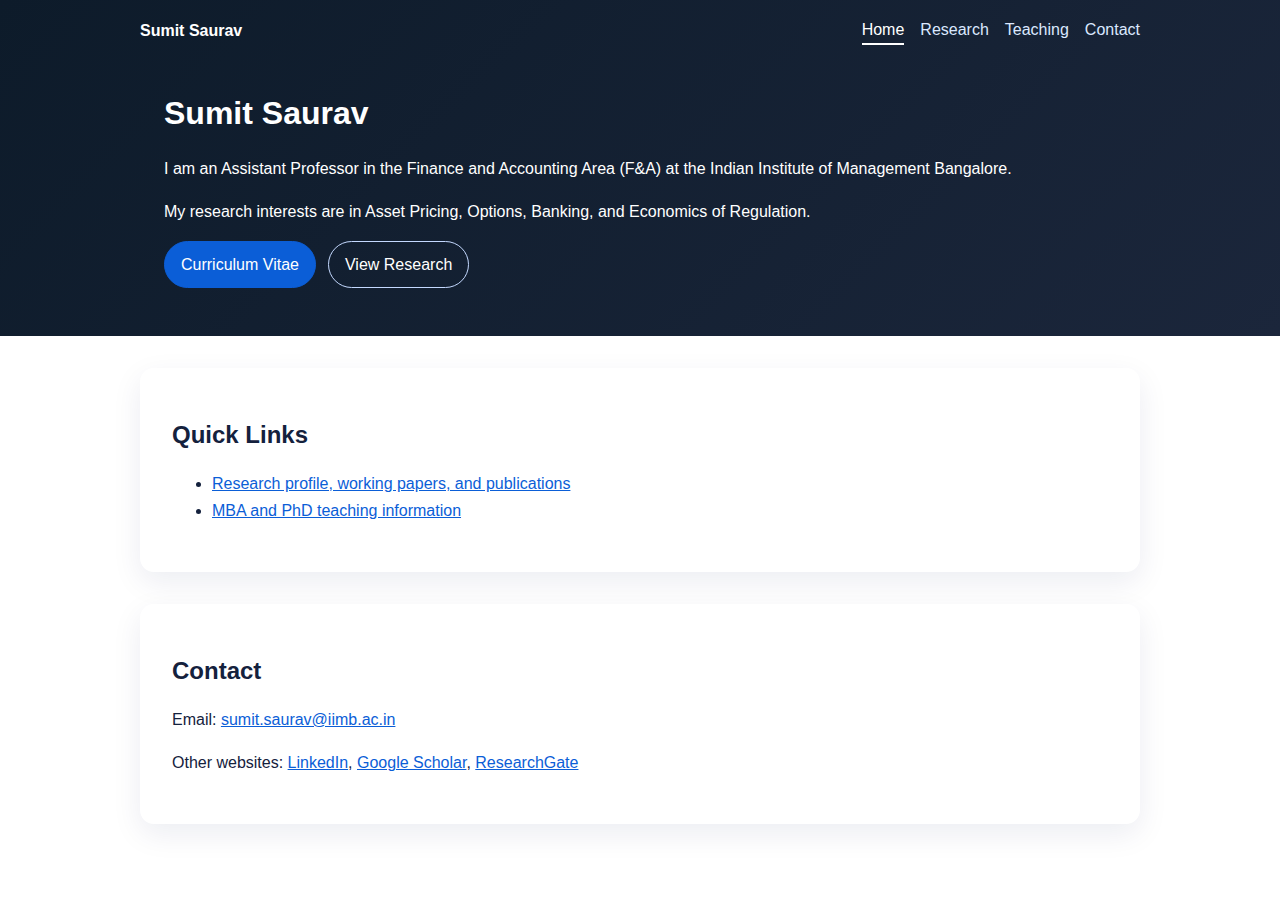
<file: index.html>
<!doctype html>
<html lang="en">
  <head>
    <meta charset="UTF-8" />
    <meta name="viewport" content="width=device-width, initial-scale=1.0" />
    <title>Sumit Saurav | Home</title>
    <meta name="description" content="Home page of Sumit Saurav: Assistant Professor at IIM Bangalore." />
    <link rel="stylesheet" href="assets/styles.css" />
  </head>
  <body>
    <header class="hero" id="home">
      <nav class="nav">
        <a class="brand" href="index.html">Sumit Saurav</a>
        <div class="nav-links">
          <a class="active" href="index.html">Home</a>
          <a href="research.html">Research</a>
          <a href="teaching.html">Teaching</a>
          <a href="#contact">Contact</a>
        </div>
      </nav>

      <div class="hero-content">
        <h1>Sumit Saurav</h1>
        <p>I am an Assistant Professor in the Finance and Accounting Area (F&amp;A) at the Indian Institute of Management Bangalore.</p>
        <p>My research interests are in Asset Pricing, Options, Banking, and Economics of Regulation.</p>
        <div class="hero-actions">
          <a class="btn primary" href="https://drive.google.com/file/d/19l6YqhWyXA_LMgUlRx5mkF_AWWPj53NI/view?usp=sharing" target="_blank" rel="noopener noreferrer">Curriculum Vitae</a>
          <a class="btn" href="research.html">View Research</a>
        </div>
      </div>
    </header>

    <main class="section">
      <h2>Quick Links</h2>
      <ul>
        <li><a href="research.html">Research profile, working papers, and publications</a></li>
        <li><a href="teaching.html">MBA and PhD teaching information</a></li>
      </ul>
    </main>

    <footer id="contact" class="footer">
      <h2>Contact</h2>
      <p>Email: <a href="mailto:sumit.saurav@iimb.ac.in">sumit.saurav@iimb.ac.in</a></p>
      <p>
        Other websites:
        <a href="http://www.linkedin.com/in/sumit-saurav-b0028643/?originalSubdomain=in" target="_blank" rel="noopener noreferrer">LinkedIn</a>,
        <a href="https://scholar.google.com/citations?user=0EZDq5oAAAAJ&hl=en" target="_blank" rel="noopener noreferrer">Google Scholar</a>,
        <a href="http://www.researchgate.net/profile/Sumit-Saurav-2" target="_blank" rel="noopener noreferrer">ResearchGate</a>
      </p>
    </footer>
  </body>
</html>
</file>
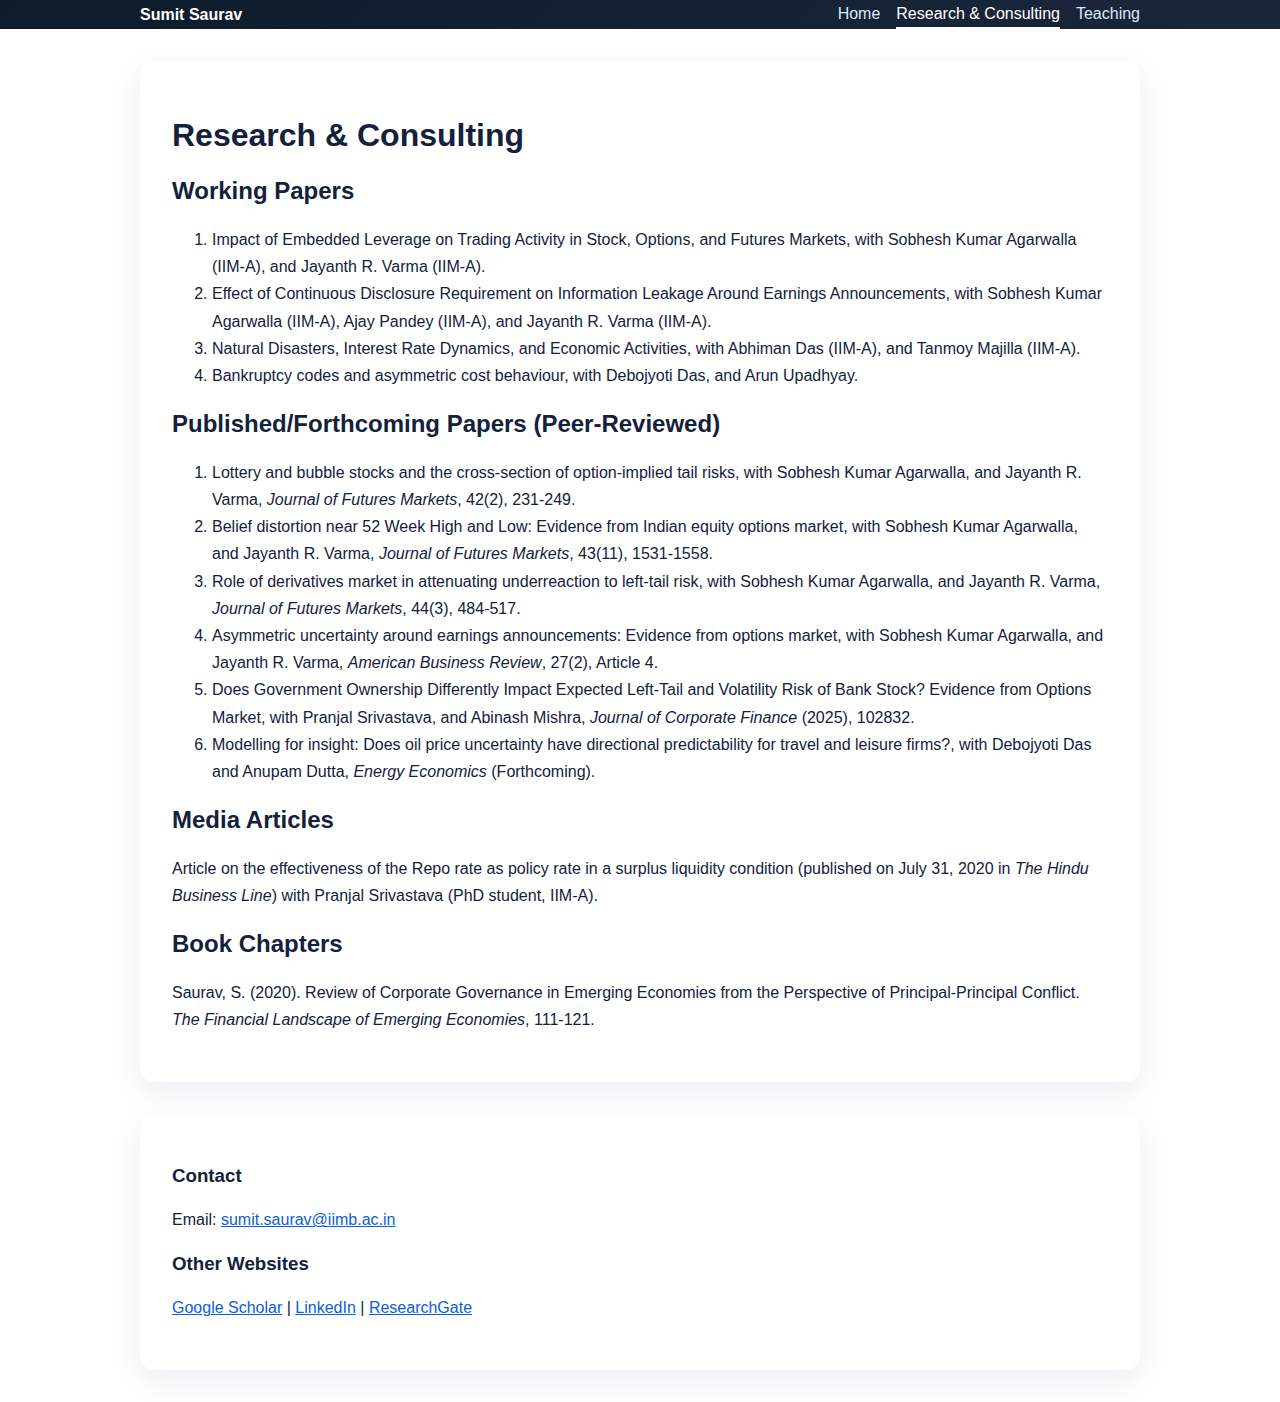
<file: research.html>
<!doctype html>
<html lang="en">
<head>
  <meta charset="UTF-8" />
  <meta name="viewport" content="width=device-width, initial-scale=1.0" />
  <title>Sumit Saurav | Research &amp; Consulting</title>
  <meta name="description" content="Research page of Sumit Saurav with working papers and publications." />
  <link rel="stylesheet" href="assets/styles.css" />
</head>
<body>

  <header class="header">
    <nav class="nav">
      <a class="brand" href="index.html">Sumit Saurav</a>
      <div class="nav-links">
        <a href="index.html">Home</a>
        <a class="active" href="research.html">Research &amp; Consulting</a>
        <a href="teaching.html">Teaching</a>
      </div>
    </nav>
  </header>

  <main class="section">
    <h1>Research &amp; Consulting</h1>

    <h2>Working Papers</h2>
    <ol>
      <li>Impact of Embedded Leverage on Trading Activity in Stock, Options, and Futures Markets, with Sobhesh Kumar Agarwalla (IIM-A), and Jayanth R. Varma (IIM-A).</li>
      <li>Effect of Continuous Disclosure Requirement on Information Leakage Around Earnings Announcements, with Sobhesh Kumar Agarwalla (IIM-A), Ajay Pandey (IIM-A), and Jayanth R. Varma (IIM-A).</li>
      <li>Natural Disasters, Interest Rate Dynamics, and Economic Activities, with Abhiman Das (IIM-A), and Tanmoy Majilla (IIM-A).</li>
      <li>Bankruptcy codes and asymmetric cost behaviour, with Debojyoti Das, and Arun Upadhyay.</li>
    </ol>

    <h2>Published/Forthcoming Papers (Peer-Reviewed)</h2>
    <ol>
      <li>Lottery and bubble stocks and the cross-section of option-implied tail risks, with Sobhesh Kumar Agarwalla, and Jayanth R. Varma, <em>Journal of Futures Markets</em>, 42(2), 231-249.</li>
      <li>Belief distortion near 52 Week High and Low: Evidence from Indian equity options market, with Sobhesh Kumar Agarwalla, and Jayanth R. Varma, <em>Journal of Futures Markets</em>, 43(11), 1531-1558.</li>
      <li>Role of derivatives market in attenuating underreaction to left-tail risk, with Sobhesh Kumar Agarwalla, and Jayanth R. Varma, <em>Journal of Futures Markets</em>, 44(3), 484-517.</li>
      <li>Asymmetric uncertainty around earnings announcements: Evidence from options market, with Sobhesh Kumar Agarwalla, and Jayanth R. Varma, <em>American Business Review</em>, 27(2), Article 4.</li>
      <li>Does Government Ownership Differently Impact Expected Left-Tail and Volatility Risk of Bank Stock? Evidence from Options Market, with Pranjal Srivastava, and Abinash Mishra, <em>Journal of Corporate Finance</em> (2025), 102832.</li>
      <li>Modelling for insight: Does oil price uncertainty have directional predictability for travel and leisure firms?, with Debojyoti Das and Anupam Dutta, <em>Energy Economics</em> (Forthcoming).</li>
    </ol>

    <h2>Media Articles</h2>
    <p>Article on the effectiveness of the Repo rate as policy rate in a surplus liquidity condition (published on July 31, 2020 in <em>The Hindu Business Line</em>) with Pranjal Srivastava (PhD student, IIM-A).</p>

    <h2>Book Chapters</h2>
    <p>Saurav, S. (2020). Review of Corporate Governance in Emerging Economies from the Perspective of Principal-Principal Conflict. <em>The Financial Landscape of Emerging Economies</em>, 111-121.</p>
  </main>

  <footer class="footer">
    <div class="footer-content">
      <div>
        <h3>Contact</h3>
        <p>Email: <a href="mailto:sumit.saurav@iimb.ac.in">sumit.saurav@iimb.ac.in</a></p>
      </div>

      <div>
        <h3>Other Websites</h3>
        <p>
          <a href="https://scholar.google.com/citations?user=0EZDq5oAAAAJ&hl=en" target="_blank" rel="noopener noreferrer">Google Scholar</a> |
          <a href="https://www.linkedin.com/in/sumit-saurav-b0028643" target="_blank" rel="noopener noreferrer">LinkedIn</a> |
          <a href="https://www.researchgate.net/profile/Sumit-Saurav-2" target="_blank" rel="noopener noreferrer">ResearchGate</a>
        </p>
      </div>
    </div>
  </footer>

</body>
</html>
</file>
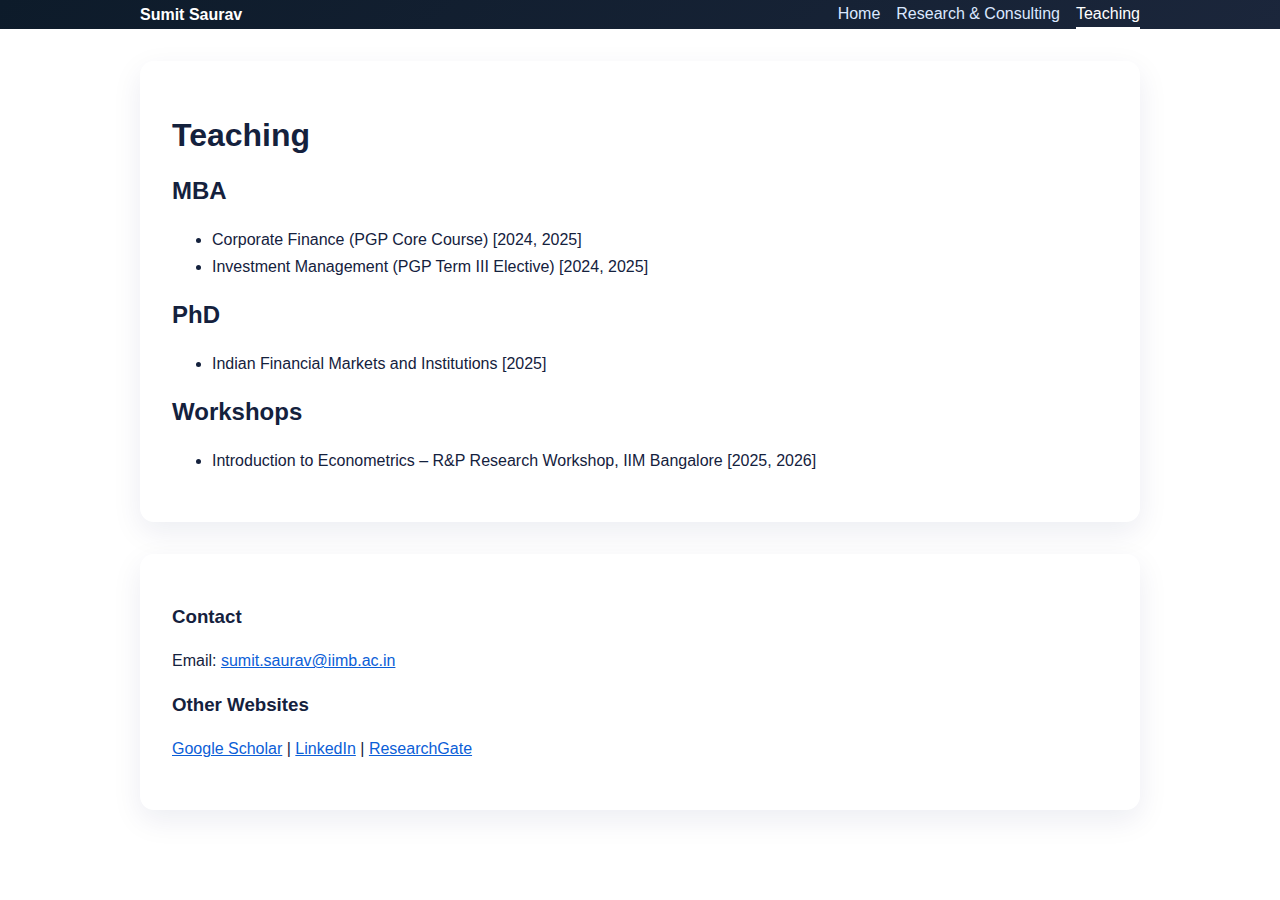
<file: teaching.html>
<!doctype html>
<html lang="en">
<head>
  <meta charset="UTF-8" />
  <meta name="viewport" content="width=device-width, initial-scale=1.0" />
  <title>Sumit Saurav | Teaching</title>
  <meta name="description" content="Teaching page of Sumit Saurav." />
  <link rel="stylesheet" href="assets/styles.css" />
</head>

<body>

<header class="header">
  <nav class="nav">
    <a class="brand" href="index.html">Sumit Saurav</a>

    <div class="nav-links">
      <a href="index.html">Home</a>
      <a href="research.html">Research &amp; Consulting</a>
      <a class="active" href="teaching.html">Teaching</a>
    </div>
  </nav>
</header>


<main class="section teaching-section">

<h1>Teaching</h1>

<h2>MBA</h2>
<ul>
<li>
Corporate Finance (PGP Core Course)  
<span class="teaching-years">[2024, 2025]</span>
</li>

<li>
Investment Management (PGP Term III Elective)  
<span class="teaching-years">[2024, 2025]</span>
</li>
</ul>


<h2>PhD</h2>
<ul>
<li>
Indian Financial Markets and Institutions  
<span class="teaching-years">[2025]</span>
</li>
</ul>


<h2>Workshops</h2>
<ul>
<li>
Introduction to Econometrics – R&amp;P Research Workshop, IIM Bangalore  
<span class="teaching-years">[2025, 2026]</span>
</li>
</ul>

</main>


<footer class="footer">

<div class="footer-content">

<div>
<h3>Contact</h3>
<p>Email: <a href="mailto:sumit.saurav@iimb.ac.in">sumit.saurav@iimb.ac.in</a></p>
</div>

<div>
<h3>Other Websites</h3>
<p>
<a href="https://scholar.google.com/citations?user=0EZDq5oAAAAJ&hl=en" target="_blank">Google Scholar</a> |
<a href="https://www.linkedin.com/in/sumit-saurav-b0028643" target="_blank">LinkedIn</a> |
<a href="https://www.researchgate.net/profile/Sumit-Saurav-2" target="_blank">ResearchGate</a>
</p>
</div>

</div>

</footer>

</body>
</html>
</file>
<file: assets/styles.css>
:root {
  --bg: #f4f7fb;
  --card: #ffffff;
  --text: #14213d;
  --accent: #0b5ed7;
}

* {
  box-sizing: border-box;
}

body {
  margin: 0;
  font-family: Inter, "Segoe UI", Roboto, Arial, sans-serif;
  color: var(--text);
  background: white;
  line-height: 1.7;
}

header {
  background: linear-gradient(135deg, #0d1b2a, #1b263b);
  color: white;
  position: sticky;
  top: 0;
  z-index: 1000;
}

.hero {
  background: linear-gradient(135deg, #0d1b2a, #1b263b);
  color: white;
  padding: 1rem 1.5rem 3rem;
}

.nav {
  max-width: 1000px;
  margin: 0 auto;
  display: flex;
  justify-content: space-between;
  align-items: center;
  gap: 1rem;
}

.brand {
  color: white;
  font-weight: 700;
  text-decoration: none;
}

.nav-links {
  display: flex;
  gap: 1rem;
  flex-wrap: wrap;
}

.nav-links a {
  color: #dbe8ff;
  text-decoration: none;
}

.nav-links a.active {
  color: white;
  border-bottom: 2px solid white;
}

.hero-content {
  max-width: 1000px;
  margin: 3rem auto 0;
  padding: 0 1.5rem;
}

h1, h2, h3 {
  line-height: 1.25;
}

.btn {
  display: inline-block;
  padding: 0.55rem 1rem;
  border-radius: 999px;
  border: 1px solid #c4d9ff;
  color: white;
  text-decoration: none;
}

.btn.primary {
  background: var(--accent);
  border-color: var(--accent);
}

.hero-actions {
  display: flex;
  gap: 0.75rem;
  margin-top: 1rem;
  flex-wrap: wrap;
}

.profile{
display:flex;
gap:2rem;
align-items:flex-start;
}

.profile-photo img{
width:140px;
border-radius:8px;
}

.profile-text{
max-width:700px;
}

.section,
.footer {
  max-width: 1000px;
  margin: 2rem auto;
  padding: 2rem;
  border-radius: 14px;
  background: var(--card);
  box-shadow: 0 10px 30px rgba(10, 30, 90, 0.08);
}

a {
  color: var(--accent);
}

@media (max-width: 700px) {
  .nav {
    flex-direction: column;
    align-items: flex-start;
  }
}
</file>
